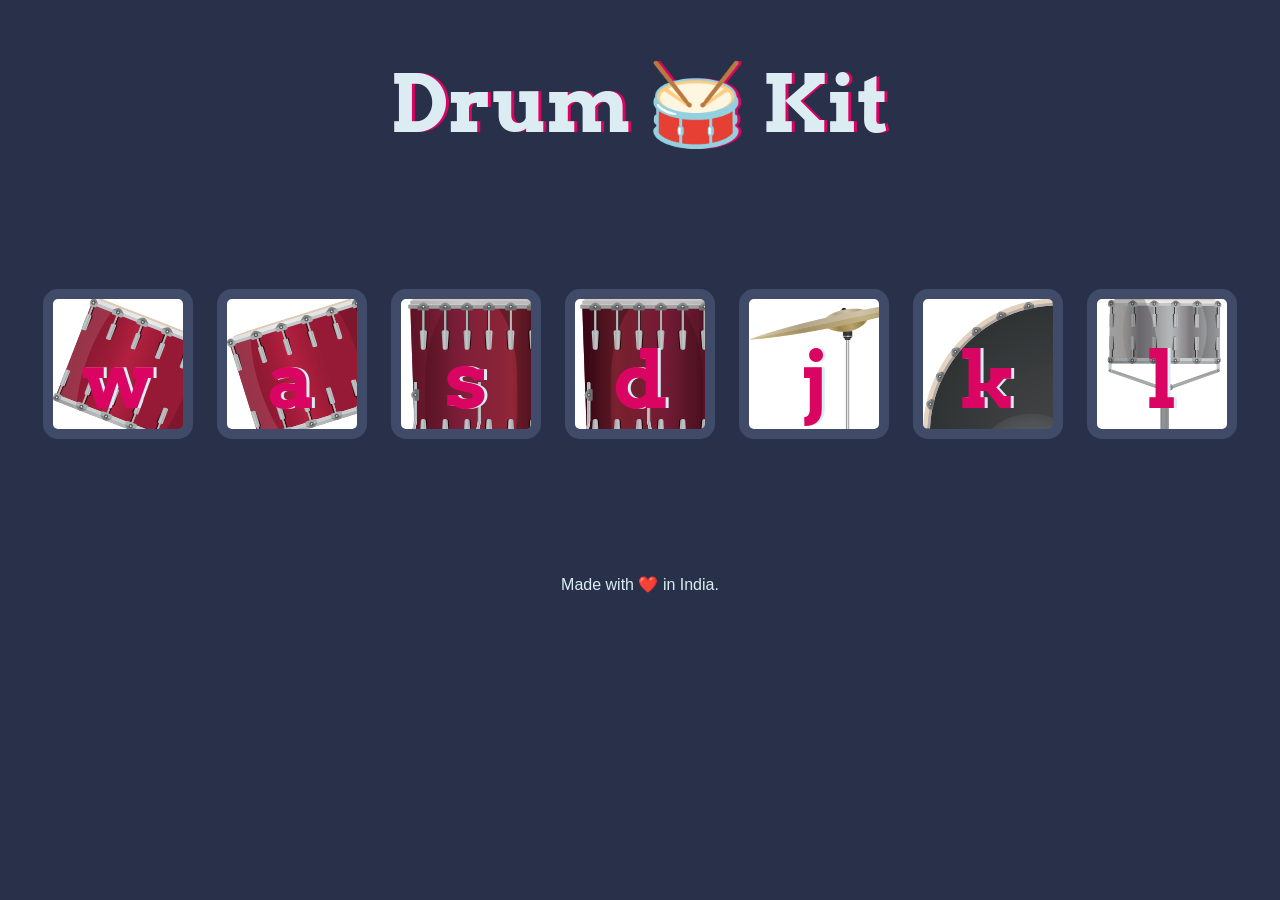
<file: DrumKit-js/index.html>
<!DOCTYPE html>
<html lang="en" dir="ltr">

<head>
  <meta charset="utf-8">
  <title>Drum Kit</title>
  <link rel="stylesheet" href="styles.css">
  <link href="https://fonts.googleapis.com/css?family=Arvo" rel="stylesheet">
</head>

<body>

  <h1 id="title">Drum 🥁 Kit</h1>
  <div class="set">
    <button class="w drum">w</button>
    <button class="a drum">a</button>
    <button class="s drum">s</button>
    <button class="d drum">d</button>
    <button class="j drum">j</button>
    <button class="k drum">k</button>
    <button class="l drum">l</button>
  </div>


  <footer>
    Made with ❤️ in India.
  </footer>
  <script type="module" src="./index.js"> </script>
</body>

</html>
</file>
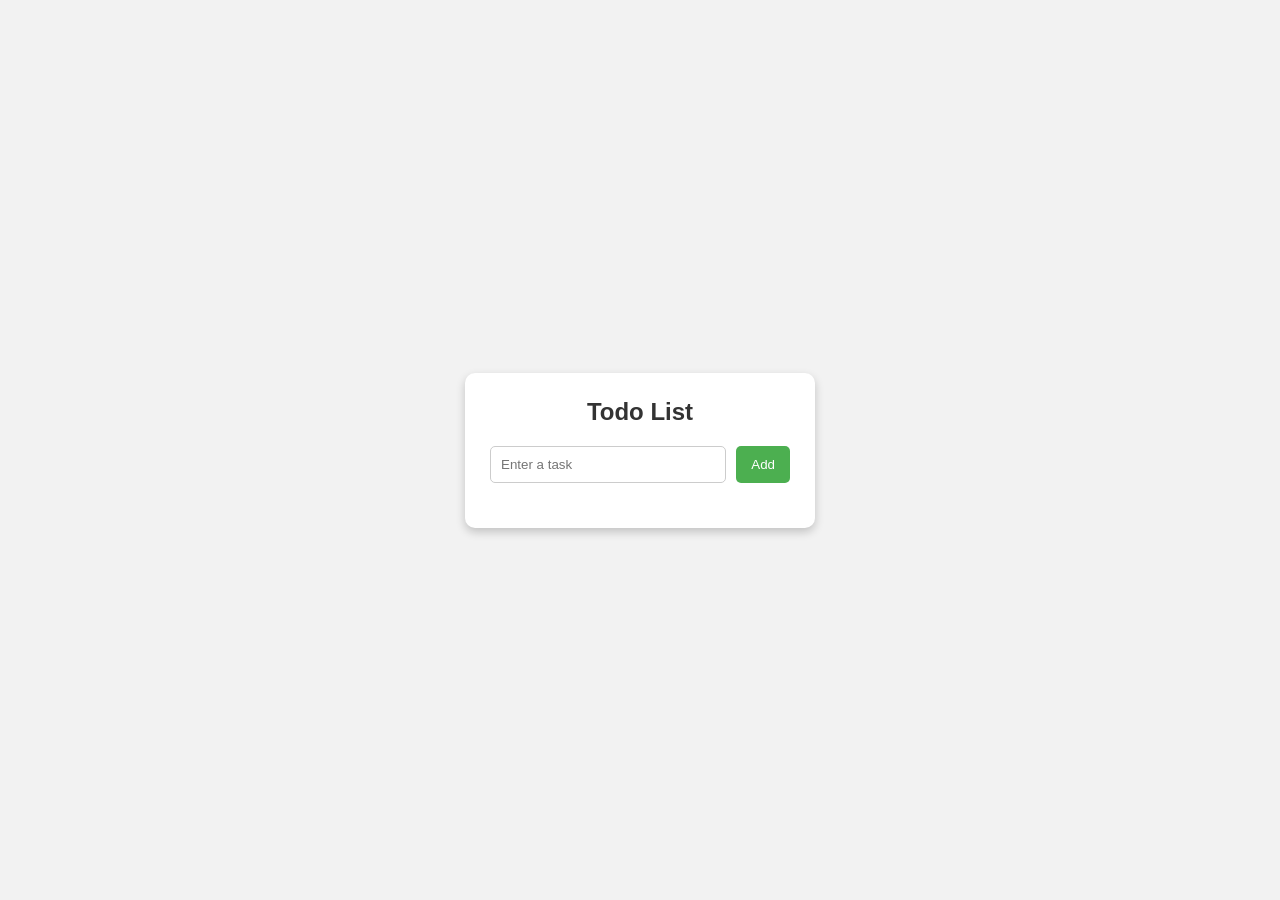
<file: todoList/index.html>
<!DOCTYPE html>
<html lang="en">
<head>
    <meta charset="UTF-8">
    <meta name="viewport" content="width=device-width, initial-scale=1.0">
    <title>Todo List</title>

    <link rel="stylesheet" href="style.css">
</head>
<body>

    <div class="todo-container">
        <h2>Todo List</h2>

        <div class="input-section">
            <input type="text" id="taskInput" placeholder="Enter a task">
            <button onclick="addTask()">Add</button>
        </div>

        <ul id="taskList"></ul>
    </div>

    <script src="script.js"></script>

</body>
</html>
</file>
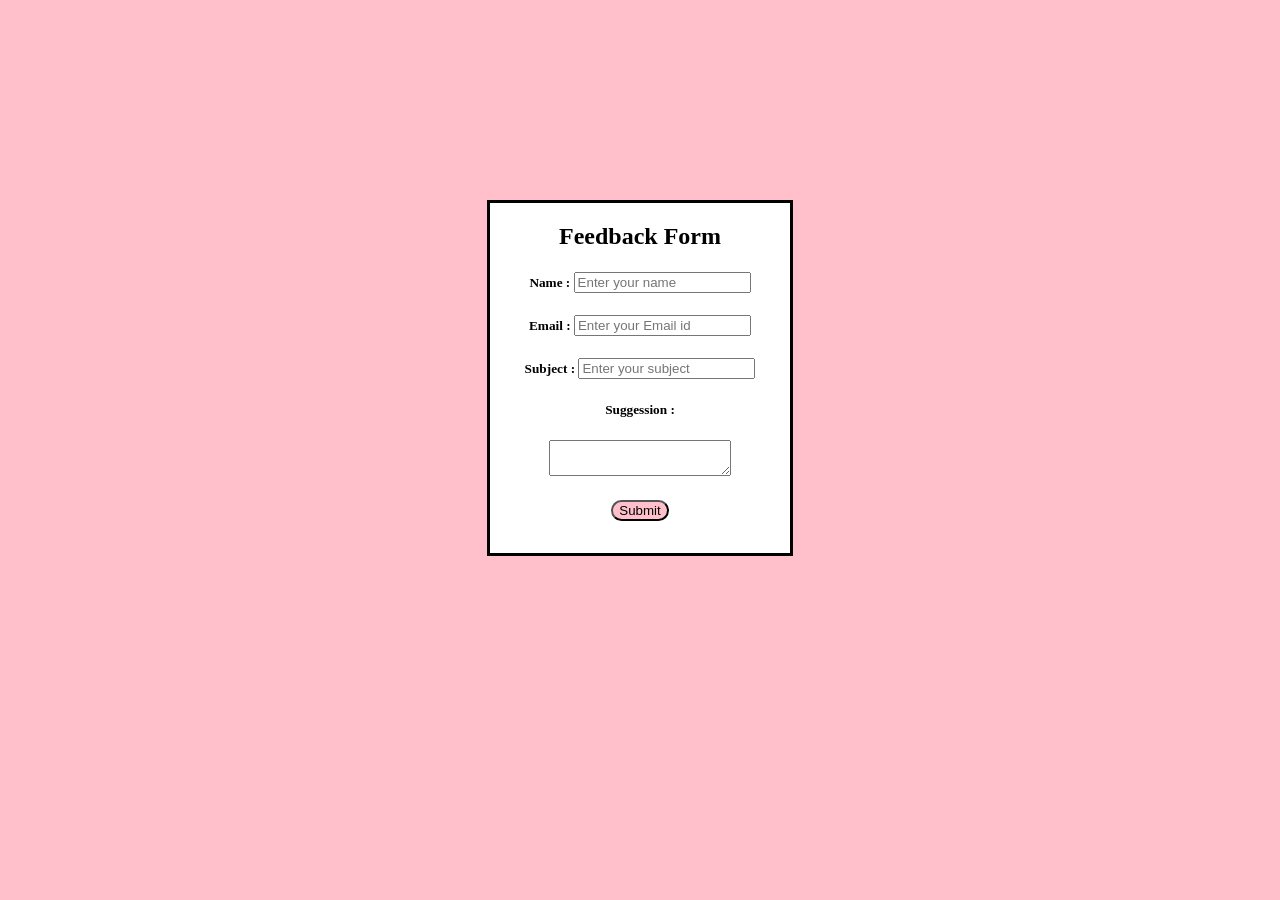
<file: FeedbackForm-js/form.html>
<!DOCTYPE html>
<html lang="en">
<head>
    <meta charset="UTF-8">
    <meta name="viewport" content="width=device-width, initial-scale=1.0">
    <title>Document</title>
    <style>
        body{
            background-color: pink;
        }
        .container{
            background-color: white;
            margin-top: 200px;
            display-direction:grid-column;
            border: solid;
            align-items: center;
            height: 350px;
            width: 300px;
        }
        button{
            margin-top: 20px;
            border-radius: 30px;
            background-color: pink;
            display: flex;
            align-items: center;
        }
    </style>

</head>
<body>
    <center>
        <form action="">
            <div class="container">
                <h2>Feedback Form</h2> 
                <h5>Name : 
                <input type="text" placeholder="Enter your name">
                <h5>Email : 
                <input type="text" placeholder="Enter your Email id">
                <h5>Subject : 
                <input type="text" placeholder="Enter your subject">
                <h5>Suggession : </h5>
                <textarea name="" id=""></textarea>
                <button>Submit</button>
            </div>
        </form>

    </center>
</body>
</html>
</file>
<file: DrumKit-js/styles.css>
body {
  text-align: center;
  background-color: #283149;
}

h1 {
  font-size: 5rem;
  color: #DBEDF3;
  font-family: "Arvo", cursive;
  text-shadow: 3px 0 #DA0463;

}

footer {
  color: #DBEDF3;
  font-family: sans-serif;
}

.w {
  background-image: url(./images/tom1.png);
  
}

.a {
  background-image: url(./images/tom2.png);
  
}

.s {
  
  background-image: url(./images/tom3.png);
}

.d {
  background-image: url(./images/tom4.png);

}

.j {
  background-image: url(./images/crash.png);
  
}

.k {
  background-image: url(./images/kick.png);
  
}

.l {
background-image: url(./images/snare.png);

}

.set {
  margin: 10% auto;
}

.game-over {
  background-color: red;
  opacity: 0.8;
}

.pressed {
  box-shadow: 0 3px 4px 0 #DBEDF3;
  opacity: 0.5;
}

.red {
  color: red;
}

.drum {
  outline: none;
  border: 10px solid #404B69;
  font-size: 5rem;
  font-family: 'Arvo', cursive;
  line-height: 2;
  font-weight: 900;
  color: #DA0463;
  text-shadow: 3px 0 #DBEDF3;
  border-radius: 15px;
  display: inline-block;
  width: 150px;
  height: 150px;
  text-align: center;
  margin: 10px;
  background-color: white;
}
.set :hover{

  border: solid rebeccapurple;
  transition: 1s;
  border-color: red;
  border-radius: 25%;
  border-style: solid;
  
  
}
</file>
<file: todoList/style.css>
*{
    margin: 0;
    padding: 0;
    box-sizing: border-box;
    font-family: Arial, sans-serif;
}

body{
    background-color: #f2f2f2;
    display: flex;
    justify-content: center;
    align-items: center;
    height: 100vh;
}

.todo-container{
    width: 350px;
    background: white;
    padding: 25px;
    border-radius: 10px;
    box-shadow: 0 4px 10px rgba(0,0,0,0.2);
}

h2{
    text-align: center;
    margin-bottom: 20px;
    color: #333;
}

.input-section{
    display: flex;
    gap: 10px;
    margin-bottom: 20px;
}

input{
    flex: 1;
    padding: 10px;
    border: 1px solid #ccc;
    border-radius: 5px;
    outline: none;
}

button{
    padding: 10px 15px;
    border: none;
    background-color: #4CAF50;
    color: white;
    border-radius: 5px;
    cursor: pointer;
}

button:hover{
    background-color: #45a049;
}

ul{
    list-style: none;
}

li{
    background: #f7f7f7;
    padding: 10px;
    margin-bottom: 10px;
    border-radius: 5px;
    display: flex;
    justify-content: space-between;
    align-items: center;
}

.delete-btn{
    background-color: red;
    padding: 5px 10px;
    border-radius: 5px;
}

.delete-btn:hover{
    background-color: darkred;
}
</file>
